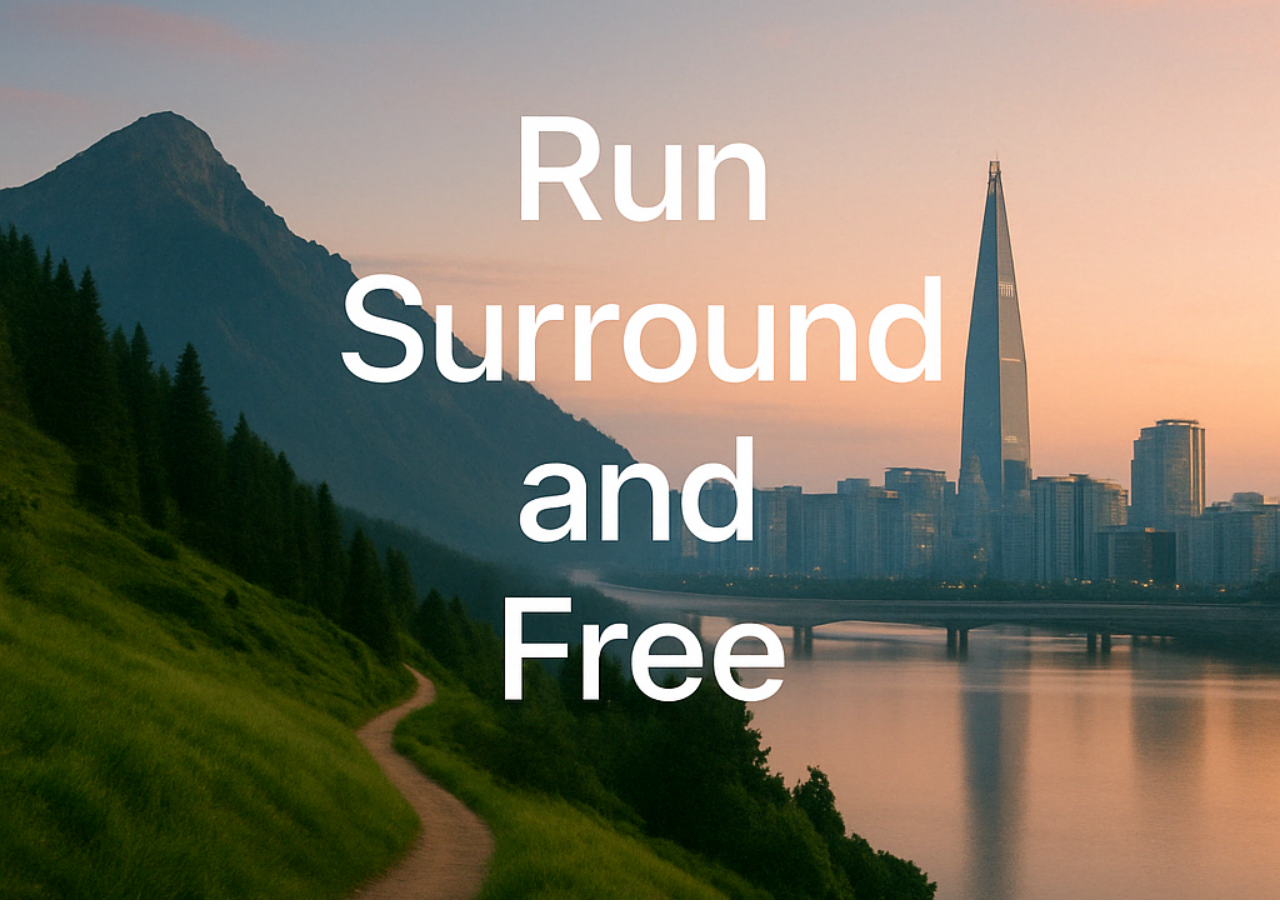
<file: index.html>
<!DOCTYPE html>
<html lang="en">
<head>
  <meta charset="UTF-8" />
  <meta name="viewport" content="width=device-width, initial-scale=1.0"/>
  <title>Run Surround</title>
  <link rel="stylesheet" href="style.css">
</head>
<body>
  <div class="hero">
    <img src="hero_background.jpg" alt="Run Surround" class="bg-image" />
  </div>
</body>
</html>
</file>
<file: style.css>
body, html {
  margin: 0;
  padding: 0;
  height: 100%;
  font-family: Arial, sans-serif;
}

.bg-image {
  width: 100%;
  height: 100vh;
  object-fit: cover;
}
</file>
